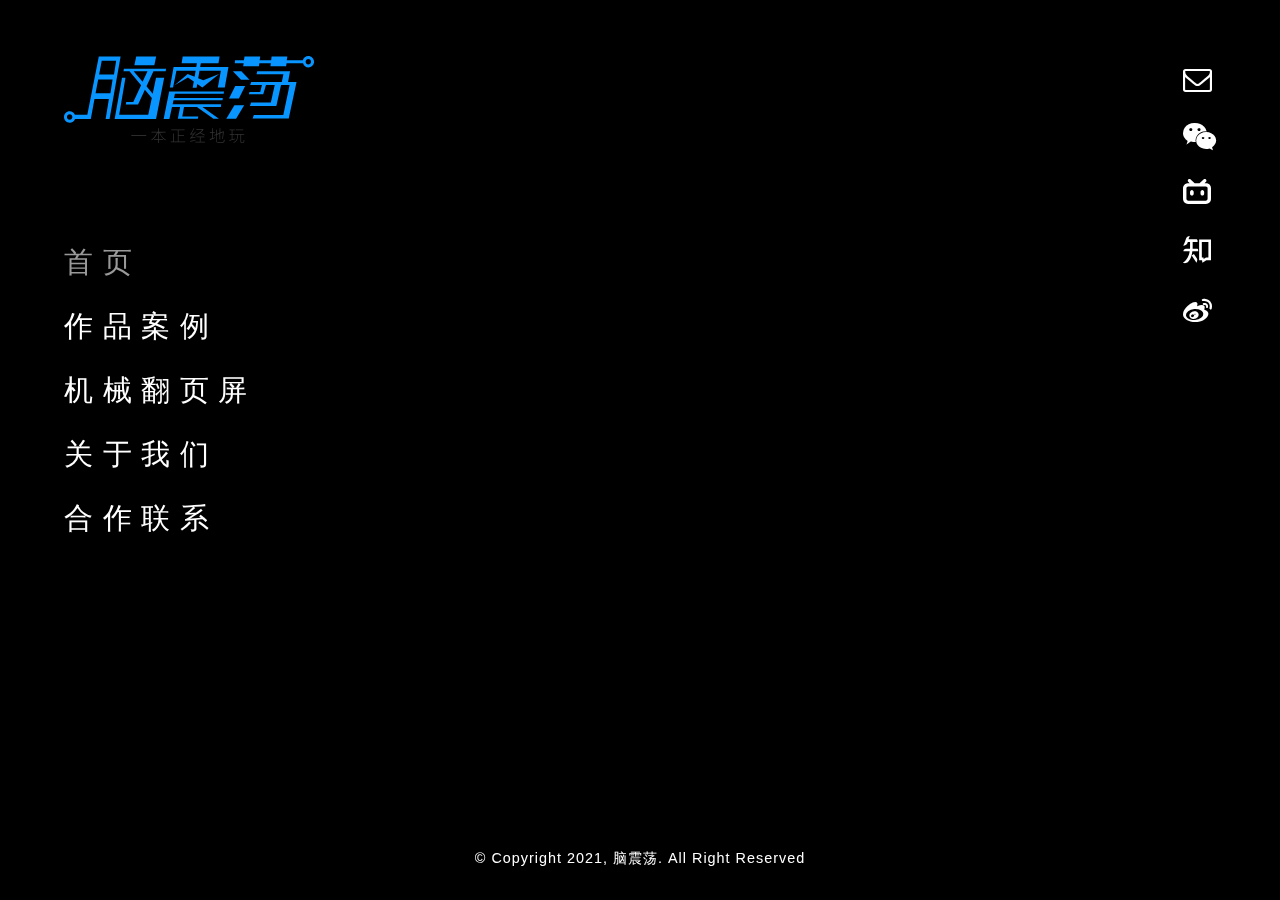
<file: index.html>
<!DOCTYPE HTML>
<html>
	<head>
		<title>脑震荡 | 一本正经地玩的装置艺术团队</title>
		<link rel="shortcut icon" href="images/favicon.ico" type="image/x-icon">
		<link rel="icon" href="images/favicon.ico" type="image/x-icon">
		<meta http-equiv="content-type" content="text/html; charset=utf-8" />
		<meta name="description" content="脑震荡 - 一本正经地玩的装置团队，专注矩阵类动态装置艺术，代表作品有图片机械翻页屏、翻页矩阵屏、眼球立方等。" />
		<meta name="keywords" content="脑震荡,装置艺术,动态装置,Kinetic Art,机械翻页屏,翻页矩阵屏,图片翻页屏,眼球立方"/>
		<meta name="viewport" content="user-scalable=no, initial-scale=1, maximum-scale=1, minimum-scale=1, width=device-width, height=device-height" />
		<!--[if lte IE 8]><script src="css/ie/html5shiv.js"></script><![endif]-->
		<link rel="stylesheet" href="css/style.css" />
		<!--[if lte IE 8]><link rel="stylesheet" href="css/ie/v8.css" /><![endif]-->
		<!--[if lte IE 9]><link rel="stylesheet" href="css/ie/v9.css" /><![endif]-->
	</head>
	<body class="index">
			<!-- Background Video-->
			<video id="videobg" preload="auto" autoplay="true" loop="loop" muted="muted" volume="0">
				<source src="https://mosaic.naozhendang.com/showreel.mp4" type="video/mp4">
				Sorry, your browser does not support HTML5 video.
			</video>
			<!-- Header -->
			<header id="header" class="header">
				<div class="row">
					<h1><img src="images/ndz_logo_main.svg"/></h1>
					<nav>
						<ul>
							<li>首页</li>
							<li><a href="projects.html">作品案例</a></li>
							<li><a href="splitflap.html">机械翻页屏</a></li>
							<li><a href="about.html">关于我们</a></li>
							<li><a href="contact.html">合作联系</a></li>
						</ul>
					</nav>
				</div>
			</header>

			<!-- Footer -->
			<footer class="main-footer">
				<div class="footbar">
					<nav>
						<ul class="social-links">
							<li><a href="mailto:support@naozhendang.com" title="Email"><i class="fa fa-envelope-o"></i></a></li>
							<li class="li-weixin"><a href="javascript:void(0);" title="微信公众号"><i class="fa fa-weixin"></i></a><div class='weixin'><img src='images/weixin-qr.jpg' /></div></li>
							<li class="li-bili"><a href="https://space.bilibili.com/1977681" title="B站"><img src="images/bilibili.svg"/></a></li>
							<li class="li-zhihu"><a href="https://zhuanlan.zhihu.com/naozhendang" title="知乎专栏"><img src="images/zhihu.svg"/></a></li>
							<li><a href="http://www.weibo.com/naozhendang" title="新浪微博"><i class="fa fa-weibo"></i></a></li>
						</ul>
					</nav>
				</div>
				<div class="copyright">&copy; Copyright 2021, 脑震荡. All Right Reserved</div>
			</footer>
	</body>
</html>
</file>
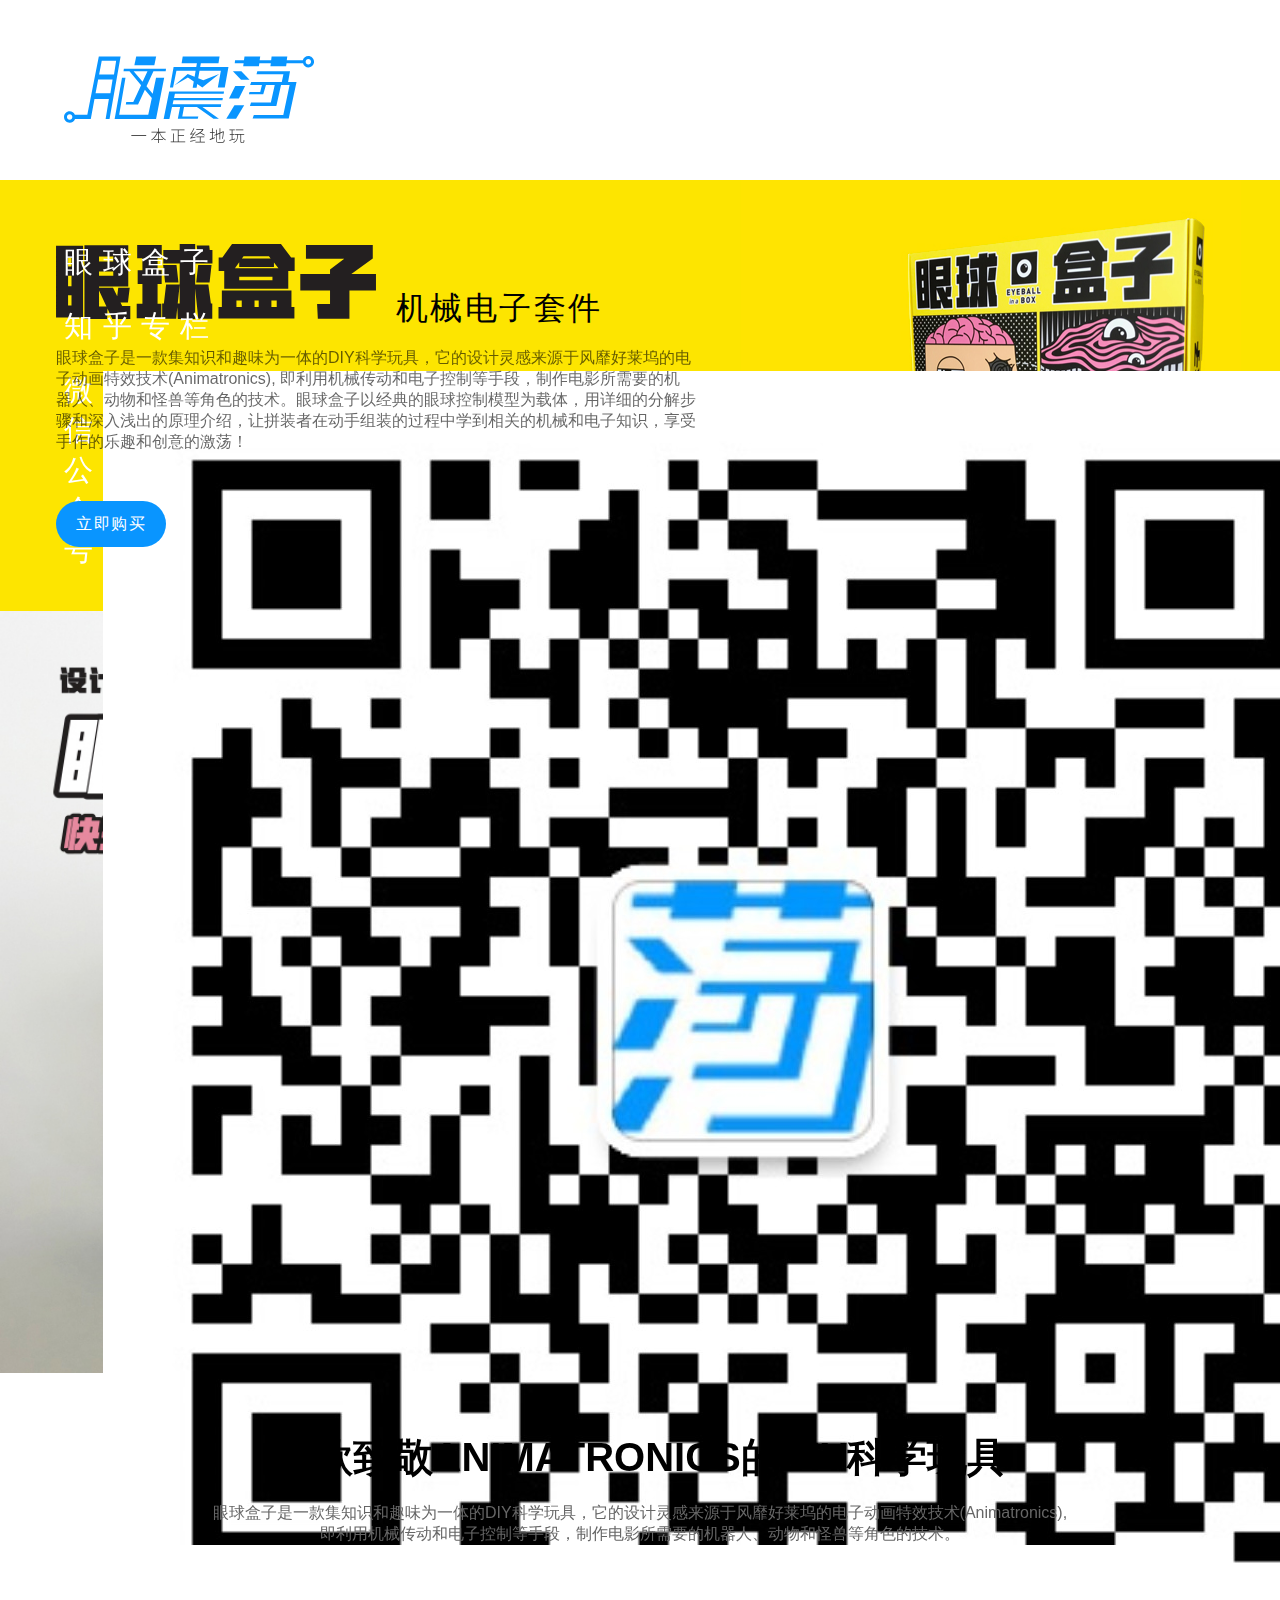
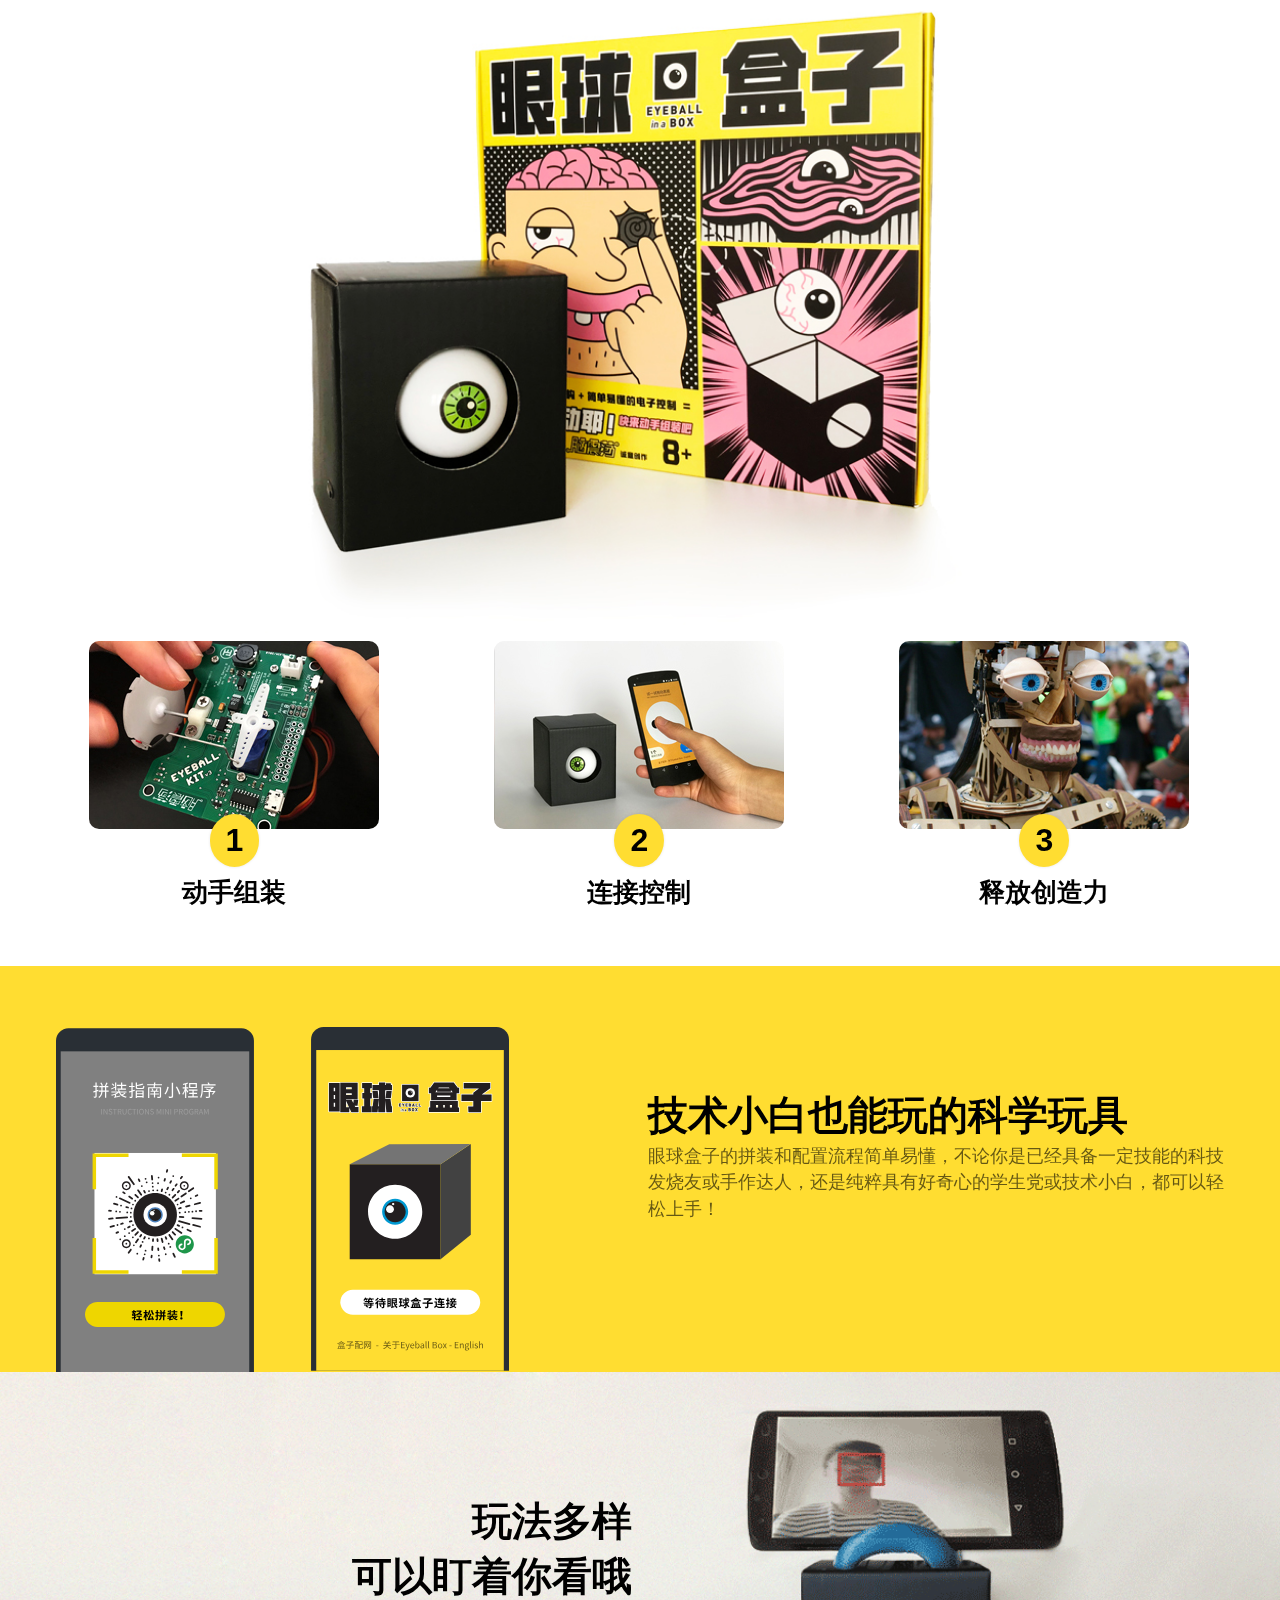
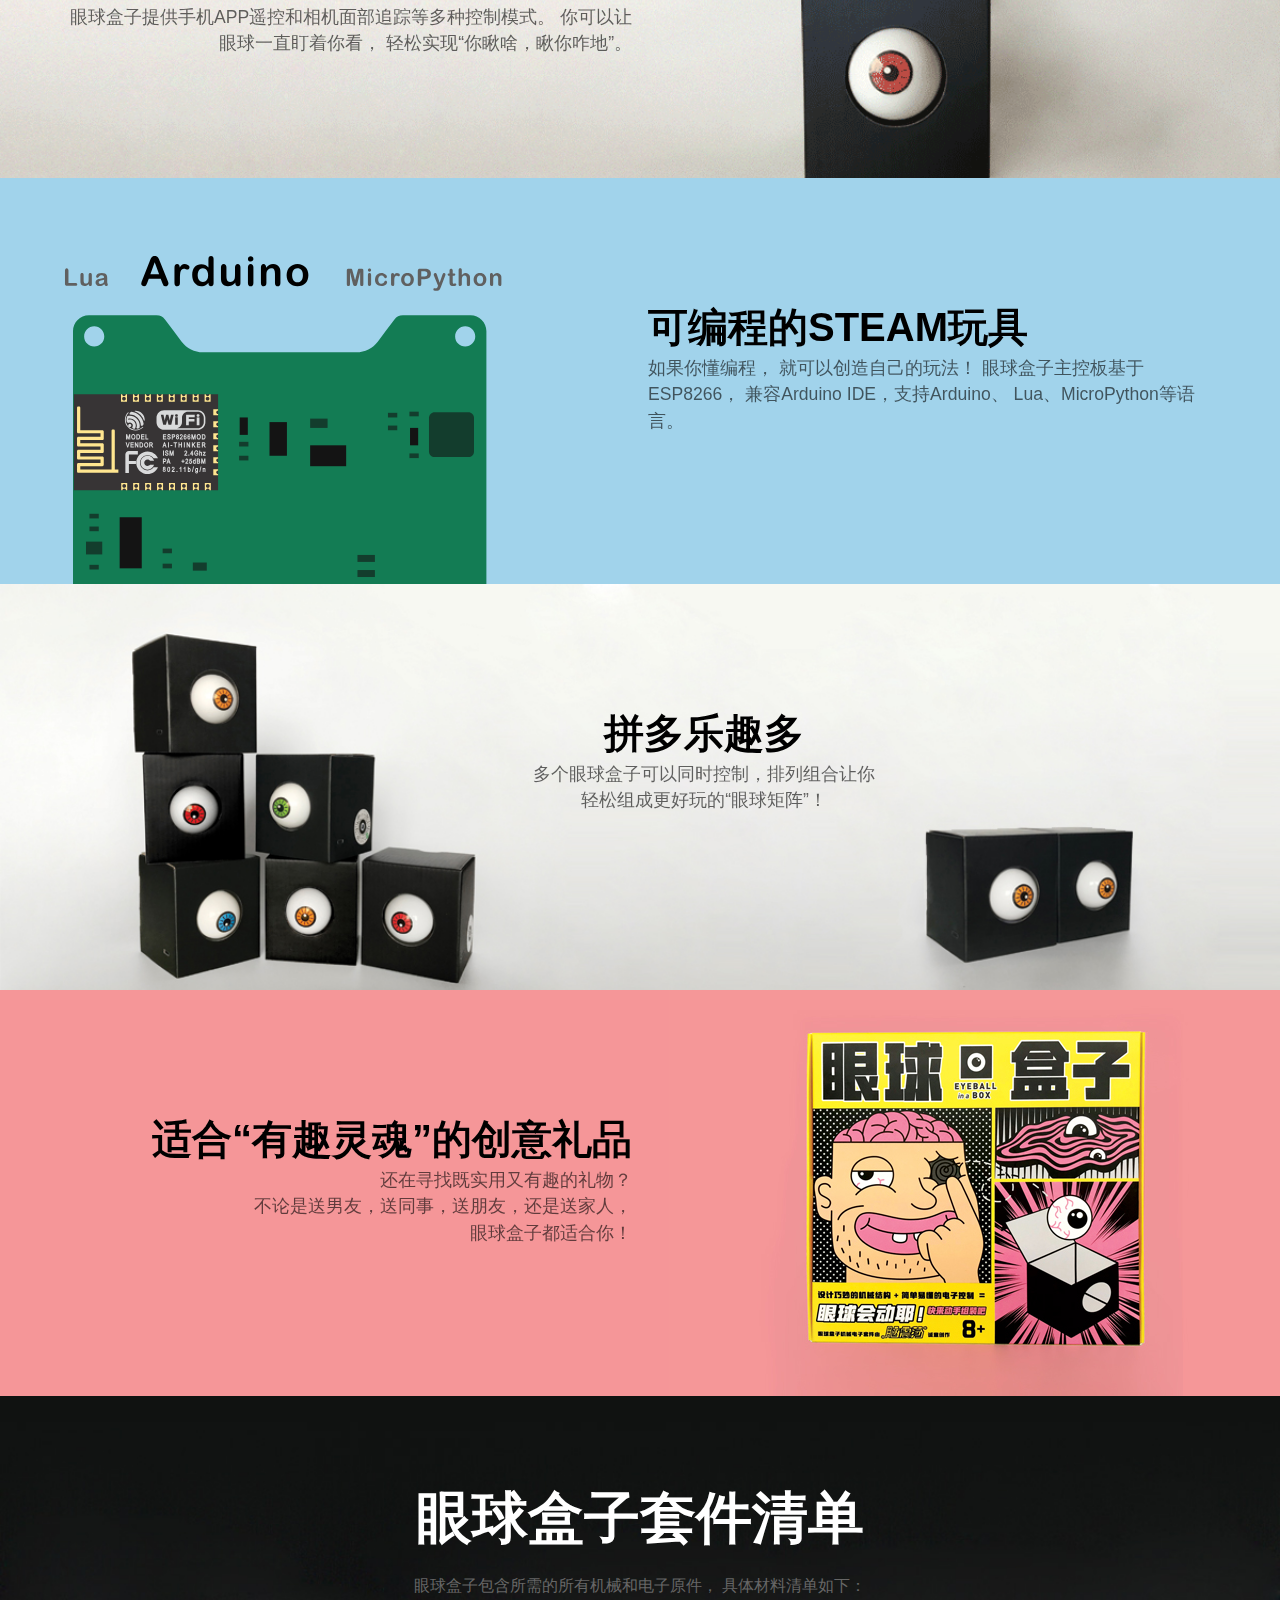
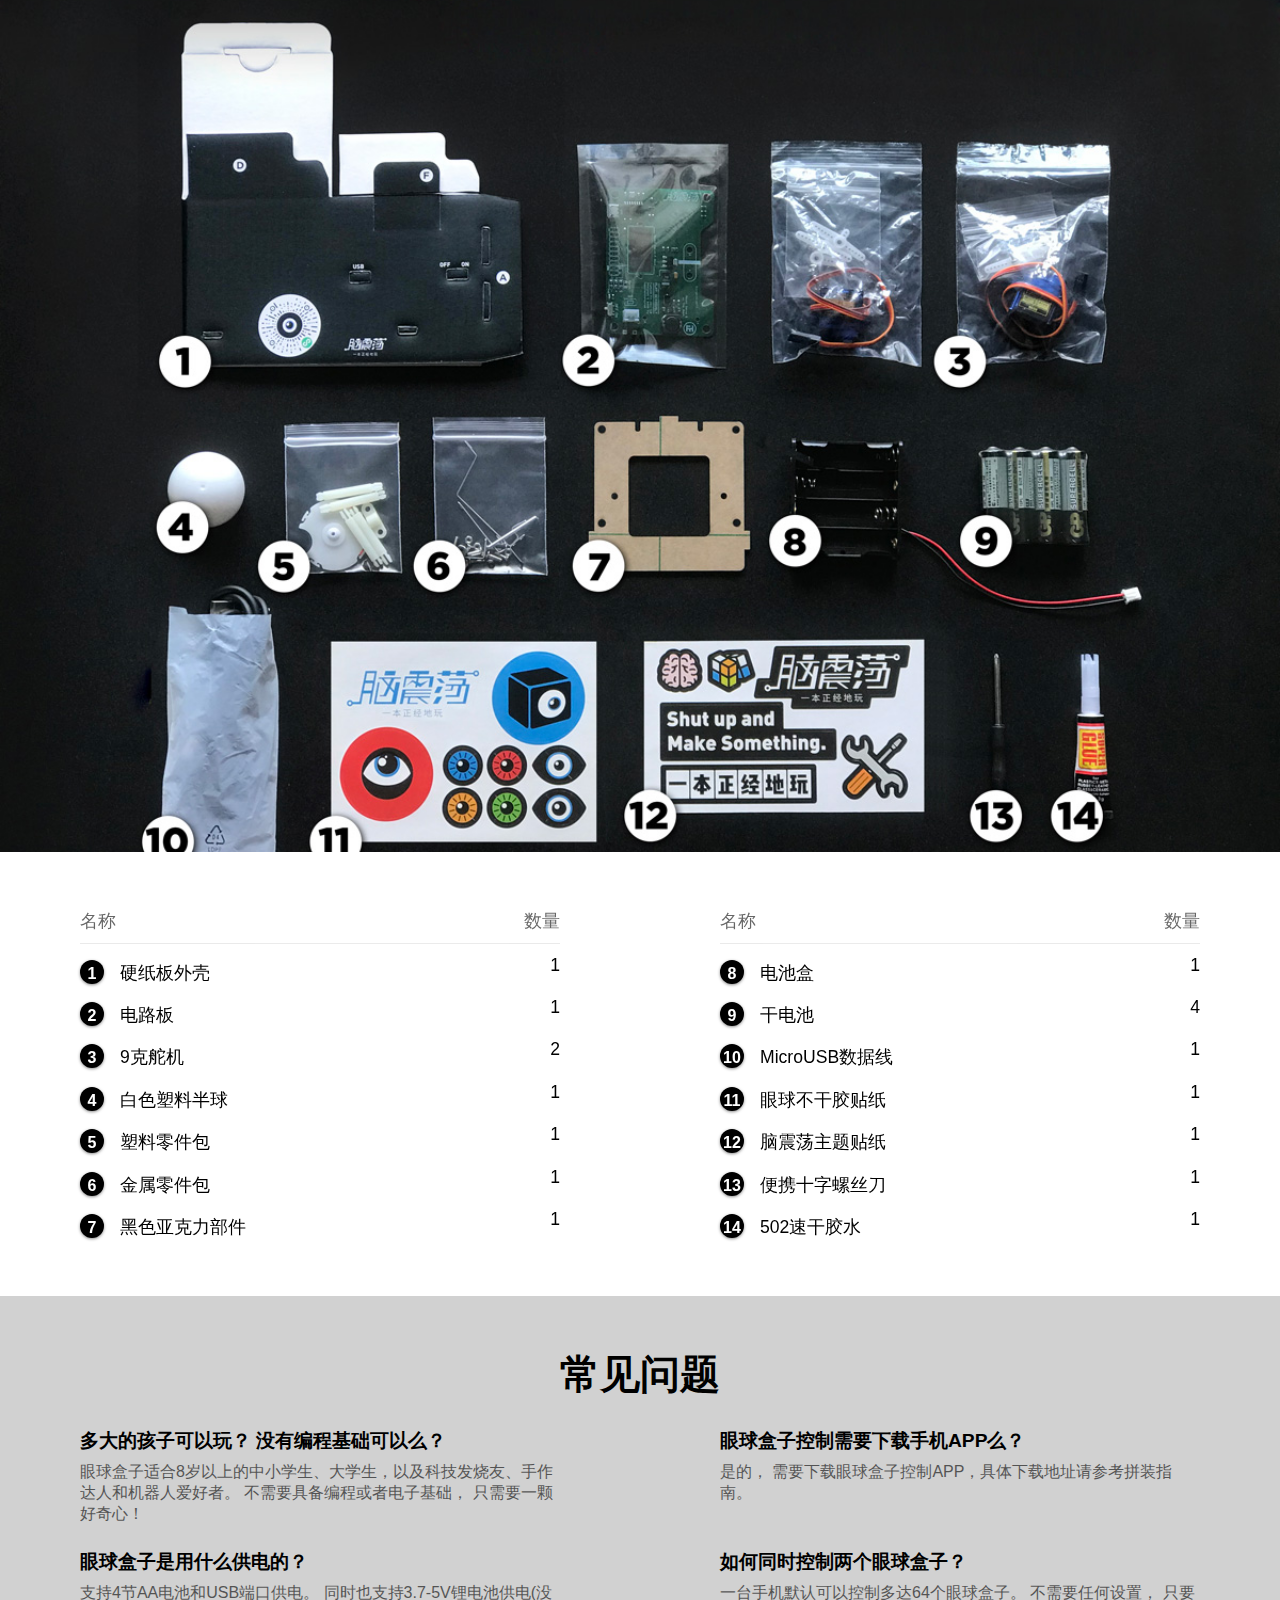
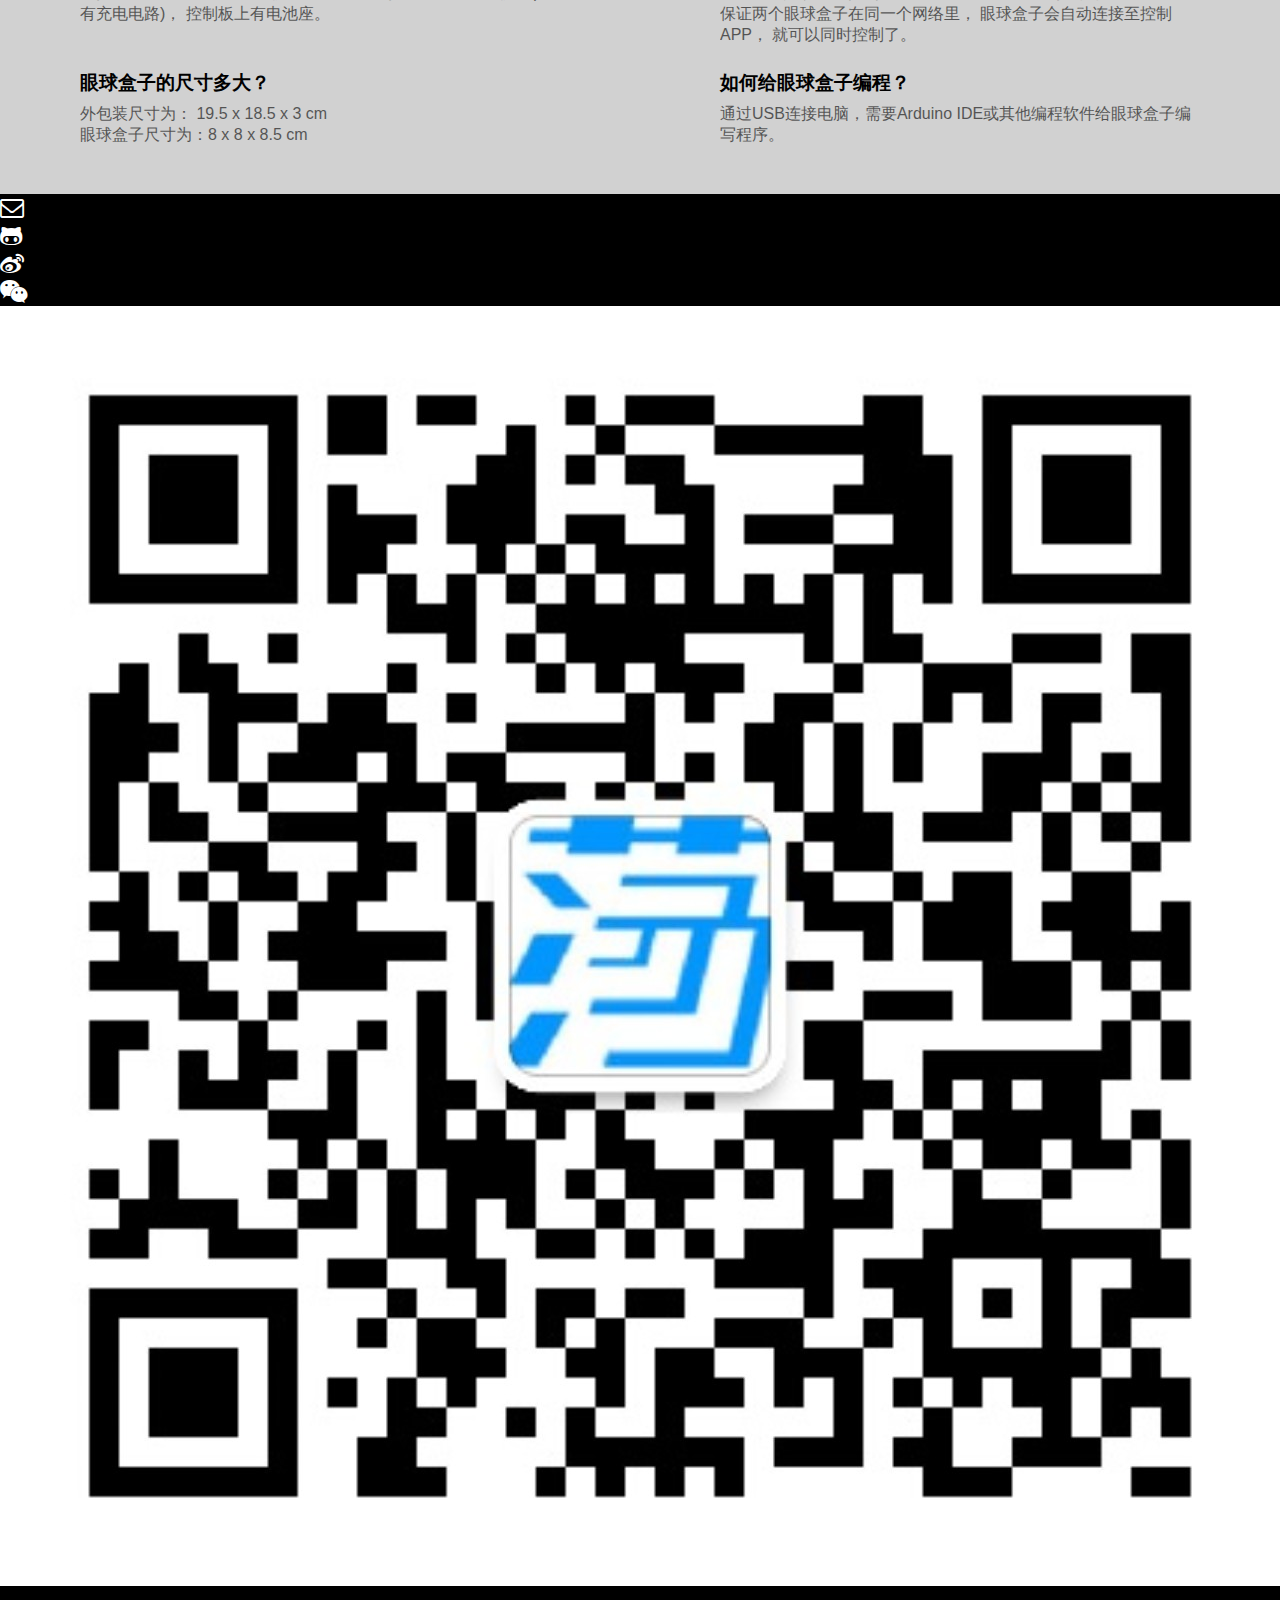
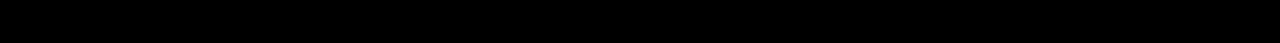
<file: eyeball.html>
<!DOCTYPE HTML>
<html>
	<head>
		<title>眼球盒子机械电子套件 | 脑震荡</title>
		<link rel="shortcut icon" href="images/favicon.ico" type="image/x-icon">
		<link rel="icon" href="images/favicon.ico" type="image/x-icon">
		<meta http-equiv="content-type" content="text/html; charset=utf-8" />
		<meta name="description" content="眼球盒子是一款集知识和趣味为一体的DIY科学玩具，它的设计灵感来源于风靡好莱坞的电子动画特效技术(Animatronics), 即利用机械传动和电子控制等手段，制作电影所需要的机器人、动物和怪兽等角色的技术。眼球盒子以经典的眼球控制模型为载体，用详细的分解步骤和深入浅出的原理介绍，让拼装者在动手组装的过程中学到相关的机械和电子知识，享受手作的乐趣和创意的激荡！" />
		<meta name="viewport" content="user-scalable=no, initial-scale=1, maximum-scale=1, minimum-scale=1, width=device-width, height=device-height" />
		<!--[if lte IE 8]><script src="css/ie/html5shiv.js"></script><![endif]-->
		<!-- <script src="https://cdn.jsdelivr.net/npm/vue"></script> -->
		<script src="js/main.js"></script>
		<link rel="stylesheet" href="css/style.css" />
		<!--[if lte IE 8]><link rel="stylesheet" href="css/ie/v8.css" /><![endif]-->
		<!--[if lte IE 9]><link rel="stylesheet" href="css/ie/v9.css" /><![endif]-->
	</head>
	<body class="index">
			<!-- Header -->
			<header id="header" class="header">
				<div class="row">
					<h1><a href="index.html"><img src="images/ndz_logo_main.svg"/></a></h1>
					<nav>
						<ul>
							<li><a href="eyeball.html" title="眼球盒子">眼球盒子</a></li>
							<li><a href="https://zhuanlan.zhihu.com/naozhendang" title="知乎专栏" target="_blank">知乎专栏</a></li>
							<li class="li-weixin"><a href="javascript:void(0);" title="微信公众号">微信公众号</a><div class='weixin'><img src='images/weixin-qr.jpg' /></div></li>
							<li><a href="https://space.bilibili.com/1977681">B站</a></li>
							<li><a href="http://naozhendang.taobao.com" title="小卖部" target="_blank">小卖部</a></li>
						</ul>
					</nav>
				</div>
			</header>
			<!-- Kit -->
			<section class="kitpage content">

				<div class="kit-eyebox">
					<div class="kit-box">
						<h2><span><img src="images/eyebox_logo.svg" /></span>机械电子套件</h2>
						<div class="kit-desc">眼球盒子是一款集知识和趣味为一体的DIY科学玩具，它的设计灵感来源于风靡好莱坞的电子动画特效技术(Animatronics), 即利用机械传动和电子控制等手段，制作电影所需要的机器人、动物和怪兽等角色的技术。眼球盒子以经典的眼球控制模型为载体，用详细的分解步骤和深入浅出的原理介绍，让拼装者在动手组装的过程中学到相关的机械和电子知识，享受手作的乐趣和创意的激荡！</div>
						<div>
							<button><a class="buy" href="https://item.taobao.com/item.htm?id=577310099529" target="_blank">立即购买</a></button>
						</div>
					</div>
				</div>
				<div>
					<img src="images/eyeball_01.jpg" />
				</div>

				<div class="kit-banner kit-col">
						<h3>一款致敬Animatronics的DIY科学玩具</h3>
						<div class="h3-desc">眼球盒子是一款集知识和趣味为一体的DIY科学玩具，它的设计灵感来源于风靡好莱坞的电子动画特效技术(Animatronics), <br/>即利用机械传动和电子控制等手段，制作电影所需要的机器人、动物和怪兽等角色的技术。</div>
						<div class="eyebox-show"><img src="images/eyebox_whitebg.jpg"/></div>
						<section class="eyebox-features">
							<div class="split-content-3"><div class="step-img"><img src="images/step1.jpg"/></div><span>1</span><h5>动手组装</h5></div>
							<div class="split-content-3"><div class="step-img"><img src="images/step2.jpg"/></div><span>2</span><h5>连接控制</h5></div>
							<div class="split-content-3"><div class="step-img"><img src="images/step3.jpg"/></div><span>3</span><h5>释放创造力</h5></div>
						</section>
				</div>
				<div class="eyebox-easyui kit-col">
						<div class="feature-right">
							<h4>技术小白也能玩的科学玩具</h4>
							<div class="h4-desc">眼球盒子的拼装和配置流程简单易懂，不论你是已经具备一定技能的科技发烧友或手作达人，还是纯粹具有好奇心的学生党或技术小白，都可以轻松上手！</div>
						</div>
				</div>
				<div class="eyebox-tracking kit-col">
						<div class="feature-left">
							<h4>玩法多样<br/>可以盯着你看哦</h4>
							<div class="h4-desc">眼球盒子提供手机APP遥控和相机面部追踪等多种控制模式。 你可以让眼球一直盯着你看， 轻松实现“你瞅啥，瞅你咋地”。</div>
						</div>
				</div>
				<div class="eyebox-steam kit-col">
						<div class="feature-right">
							<h4>可编程的STEAM玩具</h4>
							<div class="h4-desc">如果你懂编程， 就可以创造自己的玩法！ 眼球盒子主控板基于ESP8266， 兼容Arduino IDE，支持Arduino、 Lua、MicroPython等语言。 </div>
						</div>
				</div>

				<div class="eyebox-matrix kit-col">
						<div class="feature-center">
							<h4>拼多乐趣多</h4>
							<div class="h4-desc">多个眼球盒子可以同时控制，排列组合让你<br/>轻松组成更好玩的“眼球矩阵”！</div>
						</div>
				</div>
				<div class="eyebox-gift kit-col">
						<div class="feature-left">
							<h4>适合“有趣灵魂”的创意礼品</h4>
							<div class="h4-desc">还在寻找既实用又有趣的礼物？<br/>不论是送男友，送同事，送朋友，还是送家人，<br/>眼球盒子都适合你！</div>
						</div>
				</div>

				<div class="eyebox-bom kit-col">
					<h3>眼球盒子套件清单</h3>
					<div class="h3-desc">眼球盒子包含所需的所有机械和电子原件， 具体材料清单如下：</div>
				</div>

				<div class="eyebox-bomlist kit-col">
					<div class="two-cols">
							<ul>
								<li class="title-bar"><i class="number">数量</i>名称</li>
				        <li><i class="number">1</i><span>1</span>硬纸板外壳</li>
				        <li><i class="number">1</i><span>2</span>电路板</li>
				        <li><i class="number">2</i><span>3</span>9克舵机</li>
				        <li><i class="number">1</i><span>4</span>白色塑料半球</li>
				        <li><i class="number">1</i><span>5</span>塑料零件包</li>
				        <li><i class="number">1</i><span>6</span>金属零件包</li>
								<li><i class="number">1</i><span>7</span>黑色亚克力部件</li>
							</ul>
					</div>
					<div class="two-cols">
							<ul>
								<li class="title-bar"><i class="number">数量</i>名称</li>
				        <li><i class="number">1</i><span>8</span>电池盒</li>
				        <li><i class="number">4</i><span>9</span>干电池</li>
				        <li><i class="number">1</i><span>10</span>MicroUSB数据线</li>
				        <li><i class="number">1</i><span>11</span>眼球不干胶贴纸</li>
				        <li><i class="number">1</i><span>12</span>脑震荡主题贴纸</li>
				        <li><i class="number">1</i><span>13</span>便携十字螺丝刀</li>
				        <li><i class="number">1</i><span>14</span>502速干胶水</li>
							</ul>
					</div>
				</div>

				<div class="eyebox-faq kit-col">
					<h3>常见问题</h3>
					<div class="faq-box">
						<div class="two-cols">
							<div class="faq-item">
								<h6>多大的孩子可以玩？ 没有编程基础可以么？</h6>
								<div class="faq-answer">眼球盒子适合8岁以上的中小学生、大学生，以及科技发烧友、手作达人和机器人爱好者。 不需要具备编程或者电子基础， 只需要一颗好奇心！</div>
							</div>
						</div>
						<div class="two-cols">
							<div class="faq-item">
								<h6>眼球盒子控制需要下载手机APP么？</h6>
								<div class="faq-answer">是的， 需要下载眼球盒子控制APP，具体下载地址请参考拼装指南。</div>
							</div>
						</div>
					</div>

					<div class="faq-box">
						<div class="two-cols">
							<div class="faq-item">
								<h6>眼球盒子是用什么供电的？</h6>
								<div class="faq-answer">支持4节AA电池和USB端口供电。 同时也支持3.7-5V锂电池供电(没有充电电路)， 控制板上有电池座。</div>
							</div>
						</div>
						<div class="two-cols">
							<div class="faq-item">
								<h6>如何同时控制两个眼球盒子？</h6>
								<div class="faq-answer">一台手机默认可以控制多达64个眼球盒子。 不需要任何设置， 只要保证两个眼球盒子在同一个网络里， 眼球盒子会自动连接至控制APP， 就可以同时控制了。 </div>
							</div>
						</div>
					</div>

					<div class="faq-box">
						<div class="two-cols">
							<div class="faq-item">
								<h6>眼球盒子的尺寸多大？</h6>
								<div class="faq-answer">外包装尺寸为： 19.5 x 18.5 x 3 cm<br/>眼球盒子尺寸为：8 x 8 x 8.5 cm</div>
							</div>
						</div>
						<div class="two-cols">
							<div class="faq-item">
								<h6>如何给眼球盒子编程？</h6>
								<div class="faq-answer">通过USB连接电脑，需要Arduino IDE或其他编程软件给眼球盒子编写程序。</div>
							</div>
						</div>
					</div>
				</div>

			</section>

			<!-- Footer -->
			<footer>
				<div class="footbar">
					<nav>
						<ul class="social-links">
		          <li><a href="mailto:support@naozhendang.com"><i class="fa fa-envelope-o"></i></a></li>
							<li><a href="https://github.com/naozhendang"><i class="fa fa-github-alt"></i></a></li>
		          <li><a href="http://www.weibo.com/naozhendang"><i class="fa fa-weibo"></i></a></li>
		          <li class="li-weixin"><a href="javascript:void(0);"><i class="fa fa-weixin"></i></a><div class='weixin'><img src='images/weixin-qr.jpg' /></div></li>
		        </ul>
					</nav>
				</div>
				<div class="copyright">&copy; 2021 脑震荡版权所有</div>
			</footer>
	</body>
</html>
</file>
<file: css/ie/v8.css>
/* Banner */
#banner {
  background-image: url("../../images/banner.jpg");
  background-repeat: no-repeat;
  background-size: cover;
  -ms-behavior: url("css/ie/backgroundsize.min.htc"); }
  #banner .inner {
    background: #341b2b; }

/* CTA  */
#cta {
  background-image: url("../../images/banner.jpg");
  background-repeat: no-repeat;
  background-size: cover;
  -ms-behavior: url("css/ie/backgroundsize.min.htc"); }
</file>
<file: css/ie/v9.css>
/* Banner */
#banner .inner {
  opacity: 1.0; }
</file>
<file: css/style.css>
/*
**************************
Author: Naozhendang
Version: 2.0.0
**************************
*/
@charset "UTF-8";
@import url("font-awesome.min.css");
/* Fonts */

/* Gothan */
@font-face {
	font-family: 'Gotham';
	src: url('../fonts/Gotham-Bold.eot'); /* IE9 Compat Modes */
	src: url('../fonts/Gotham-Bold.eot?#iefix') format('embedded-opentype'), /* IE6-IE8 */
		url('../fonts/Gotham-Bold.woff') format('woff'), /* Modern Browsers */
		url('../fonts/Gotham-Bold.otf')  format('truetype'), /* Safari, Android, iOS */
		url('../fonts/Gotham-Bold.svg#svgFontName') format('svg'); /* Legacy iOS */
	font-weight: 700;
	font-style: normal;
}

@font-face {
	font-family: 'Gotham';
	src: url('../fonts/Gotham-Medium.eot'); /* IE9 Compat Modes */
	src: url('../fonts/Gotham-Medium.eot?#iefix') format('embedded-opentype'), /* IE6-IE8 */
		url('../fonts/Gotham-Medium.woff') format('woff'), /* Modern Browsers */
		url('../fonts/Gotham-Medium.ttf')  format('truetype'), /* Safari, Android, iOS */
		url('../fonts/Gotham-Medium.svg#svgFontName') format('svg'); /* Legacy iOS */
	font-weight: 400;
	font-style: normal;
}

@font-face {
	font-family: 'Gotham';
	src: url('../fonts/Gotham-Light.eot'); /* IE9 Compat Modes */
	src: url('../fonts/Gotham-Light.eot?#iefix') format('embedded-opentype'), /* IE6-IE8 */
		url('../fonts/Gotham-Light.woff') format('woff'), /* Modern Browsers */
		url('../fonts/Gotham-Light.ttf')  format('truetype'), /* Safari, Android, iOS */
		url('../fonts/Gotham-Light.svg#svgFontName') format('svg'); /* Legacy iOS */
	font-weight: 300;
	font-style: normal;
}

@font-face {
	font-family: 'Gotham Thin';
	src: url('../fonts/gotham-thin-webfont.eot'); /* IE9 Compat Modes */
	src: url('../fonts/gotham-thin-webfont.eot?#iefix') format('embedded-opentype'), /* IE6-IE8 */
		url('../fonts/gotham-thin-webfont.woff') format('woff'), /* Modern Browsers */
		url('../fonts/gotham-thin-webfont.ttf')  format('truetype'), /* Safari, Android, iOS */
		url('../fonts/gotham-thin-webfont.svg#svgFontName') format('svg'); /* Legacy iOS */
	font-weight: 200;
	font-style: normal;
}

/* Basic */
	body{
		background-color: #fff;
	}
	body, *{
		margin:0;
		padding: 0;
	}

	html {
		height:100%;
		min-height:100%;
	}

	body, input, select, textarea {
		color: #000;
		font-family: 'Helvetica', Arial, sans-serif;
		font-size: 18pt;
	}

	a {
		color: #fff;
		text-decoration: none;
	}

		a:hover {
			border-bottom-color: transparent;
		}

	p, ul, ol, dl, table, blockquote {
		margin: 0 0 2rem 0;
	}

	h1, h2, h3, h4, h5, h6 {
		color: inherit;
		text-transform: uppercase;
	}
	
	p{
		font-size: 1.1rem;
		margin: 10px 0;
		line-height: 150%;
	}

/* Video Bg */
.index{
	background: #000;
}

#videobg{
	opacity: 0.7;
	position:fixed;
	min-width: 100%;
	min-height: 100%;
	width: auto;
	height: 101vh;
	top: 50%;
	left: 50%;
	transform: translateX(-50%) translateY(-50%);
	-webkit-transform: translateX(-50%) translateY(-50%);
	z-index: -100;
}

/* Section */
	section{
		margin: 0;
		padding: 0;
	}
	section h2{
		text-align:center;
		letter-spacing: 0.15rem;
		color: #000;
		font-size:2rem;
		line-height: 150%;
	}

	section h3{
		text-align:center;
		margin-bottom: 1rem;
	}

	section p a{
		color: #0995FF;
	}

	section p a:hover{
		opacity: 0.6;
	}

	section article{
		width: 90vw;
		margin: 0 auto;
		padding: 6% 0;
	}

	section .right{
		float: right;
	}

	section .split-content{
		width:  49%;
		border-radius: 10px;
		background: #fff;
		display: block;
		box-shadow: 0 1px 3px rgba(26,26,26,.1);
		box-sizing: border-box;
		min-height: 20rem;
	}

	section .split-content-3{
		width:  33.3%;
		float: left;
		text-align: center;
	}

	.text-muted{
		color: #777;
	}

	section .navbar{
		background: #fafafa;
		font-size: 1rem;
		padding: 1rem 5vw;
		color: #666;
		letter-spacing: 0.3rem;
		clear: both;
	}

	section .navbar a{
		color: #0995FF
	}

	/* Pojects */
	#projects{
		margin-top: 100px;
	}
	
	ul.projects{
		margin: 0;
		padding: 0;
		display: inline-block;
	}
	
	ul.projects li{
		list-style: none;
		padding: 0;
		margin-bottom: 5%;
		cursor: pointer;
		display: inline-block;
	}
	
	ul.projects li a{
		display: table-cell;
		width: 90vw;
		height: 42vw;
		vertical-align: middle;
		text-align: center;
		-moz-transition: background 0.3s ease-in-out;
		-webkit-transition: background 0.3s ease-in-out;
		-o-transition: background 0.3s ease-in-out;
		-ms-transition: background 0.3s ease-in-out;
		transition: background 0.3s ease-in-out;
		color: #FFF;
	}
	
	ul.projects li a h3{
		font-weight: 700;
		font-size: 2rem;
		line-height: 150%;
		letter-spacing: 0.5rem;
	}
	
	ul.projects li a div.des{
		font-weight: 300;
		letter-spacing: 0.2rem;
		font-size: 1.2rem;
	}
	
	ul.projects li:last-child{
		margin-bottom: 0;
	}
	
	ul.projects li.eyeballz_cube{
		background: #FFF url('../images/eyeballz_cube.jpg') no-repeat center center;
		background-size: cover;
	}
	
	ul.projects li.eyeballz_cube a:hover{
		background-color: #e82e14;
		color:#000;
	}
	
	ul.projects li.eyeballz{
		background: #FFF url('../images/eyeballz.jpg') no-repeat center center;
		background-size: cover;
	}
	
	ul.projects li.eyeballz a:hover{
		background-color: #0995ff;
		color:#000;
	}
	
	ul.projects li.image_flap{
		background: #FFF url('../images/image_flap.JPG') no-repeat center center;
		background-size: cover;
	}
	
	ul.projects li.image_flap a:hover{
		background-color: #ccff00;
		color:#000;
	}

	ul.projects li.flap_matrix{
		background: #FFF url('../images/flap_matrix.jpg') no-repeat center center;
		background-size: cover;
	}
	
	ul.projects li.flap_matrix a:hover{
		background-color: #000;
		color:#FFF;
	}
	
	ul.projects li.eyebox{
		background: #FFF url('../images/eyebox.jpg') no-repeat center center;
		background-size: cover;
	}
	
	ul.projects li.eyebox a:hover{
		background-color: #fde500;
		color:#000;
	}
	
/* About */
#about{
	background: #fff;
	padding: 0;
	margin: 120px auto 0;
}

ul.donka{
	width: 70vw;
	margin: 0 auto;
	padding: 0;
}

ul.donka li{
	float: left;
	display: inline-block;
	background: #ccc;
	cursor: pointer;
	padding:0;
	margin: 0;
	width: 35vw;
	height: 35vw;
}

ul.donka li.dz{
	background: #FFF url('../images/dz.jpg') no-repeat 0 0;
	background-size: 100%;
}

ul.donka li.wei{
	background: #FFF url('../images/wei.jpg') no-repeat 0 0;
	background-size: 100%;
}


ul.donka li:hover{
	background-position: 0 100%;
}

.about-des{
	clear: both;
	padding: 5rem 0 0;
	width: 40vw;
	margin: 0 auto;
	letter-spacing: 0.1rem;
}

/* contact  */
#contact{
	padding: 0;
	margin: 120px auto 0;
}

#contact h2{
	letter-spacing: 1rem;
	margin: 0 0 2.5rem;
}
.contact-des{
	width: 40vw;
	margin: 0 auto;
	letter-spacing: 0.1rem;
	word-wrap:break-word;
}

/* Project */
.projectpage{
	padding: 0;
	margin: 160px auto 0;
	width: 100%;
}

.projectpage article{
	text-align: center;
}

.projectpage h2{
	letter-spacing: 1rem;
	margin: 0 0 2.5rem;
}

.projectpage video{
	width: 70vw;
	margin: auto;
}

.project-des{
	width: 70vw;
	margin: 4rem auto 0;
	text-align: left;
}

.project-des p{
	color: #333;
	padding: 0 0 1rem;
	line-height: 200%;
}

.project-des p img{
	width: 100%;
}

p.case-info{
	color: #999;
	font-size:1rem;
	font-style: italic;
}

/* kit-page */
.kitpage{
	background: #fff;
	box-shadow: 0 1px 3px rgba(26,26,26,.1);
	box-sizing: border-box;
	overflow: hidden;
	padding-top: 180px;
}

.kitpage .kit-box{
	width: 50%;
	text-align: left;
	margin-left: 3.5rem;
	font-size: 1rem;
}

.kitpage .kit-desc{
	margin: 1rem 0 3rem;
	opacity: .6;
}

.kitpage .kit-box h2{
	text-align: left;
	font-weight: 300;
}

.kitpage .kit-box h2 span{
	display: inline-block;
	width: 20rem;
	margin-right: 20px;
}

.kitpage .kit-box h2 span img{
	width: 100%;
}

.kit-eyebox{
	background: #fde500 url('../images/eyeballkit.jpg') no-repeat 95% center;
	padding: 4rem 0;
}

.kitpage .kit-col{
	padding: 3rem 0;
	text-align: center;
	min-height: 310px;
	position: relative;
}

.kitpage .kit-col h3{
	font-size:2.5rem;
	line-height: 150%;
}

.kitpage .kit-col .h3-desc{
	font-size:1rem;
	color:#666;
	width: 80%;
	margin: auto;
	text-align: center;
}

.kitpage .eyebox-show{
	display: inline-block;
	width: 80%;
	margin: auto;
	text-align: center;
}

.kitpage img{
	width: 100%;
}

.eyebox-features{
	width:95%;
	margin: auto;
}

.eyebox-features .step-img{
	display: block;
	width: 290px;
	height: 188px;
	border-radius: 10px;
	overflow: hidden;
	margin: auto;
}

.eyebox-features .step-img img{
	width: 100%;
}

.eyebox-features span{
	display: inline-block;
	width: 30rpx;
	height: 30rpx;
	padding: 0.5rem 1rem;
	background: #ffdd31;
	border-radius: 50%;
	font-weight: bold;
	box-shadow: 0 0 3px rgba(26,26,26,.1);
	font-size: 2rem;
	margin-top: -50%;
}

.kitpage h5{
	font-size: 1.6rem;
	line-height: 200%;
}

.kitpage h4{
	font-size:2.5rem;
}

.kitpage h6{
	font-size:1.2rem;
}

.h4-desc{
	font-size: 1.1rem;
	line-height: 150%;
	color: #000;
	opacity: 0.6;
}

.eyebox-features::after{
	display: block;
	content: "";
	clear: both;
}
.eyebox-easyui{
	background: #ffdd31 url('../images/easyui.svg') no-repeat 3.5rem bottom;
}

.eyebox-tracking{
	background: #fff url('../images/trackingbg.gif') no-repeat right 0;
	background-size: cover;
}

.eyebox-steam{
	background: #a1d3eb url('../images/esp8266.svg') no-repeat 3.5rem bottom;
}

.eyebox-matrix{
	background: #fff url('../images/boxmatrix.jpg') no-repeat 0 0;
	background-size: cover;
}

.eyebox-gift{
	background: #f59698 url('../images/matrixbg.jpg') no-repeat right center;
}

.eyebox-bom{
	background: #fff url('../images/bombg.jpg') no-repeat top center;
	background-size: cover;
	height:960px;
}

.eyebox-faq{
	background: #d1d1d1;
}

.kitpage .eyebox-bom h3{
	color:#fff !important;
	font-size: 3.5rem;
	margin-top: 2rem;
}

.feature-right{
	width: 45%;
	display: block;
	text-align: left;
	position: absolute;
	right: 3.5rem;
	top:30%;
}

.feature-left{
	width: 45%;
	display: block;
	text-align: right;
	position: absolute;
	left: 3.5rem;
	top:30%;
}

.feature-center{
	width: 90%;
	display: block;
	text-align: center;
	position: absolute;
	right: 0;
	top:30%;
}

.two-cols{
	display: block;
	width: 50%;
	float: left;
}

.two-cols ul{
  list-style: none;
	text-align: left;
	display:inline-block;
	width: 75%;
	margin:0 auto;
	padding: 0;
	font-size: 1.1rem;
}

.two-cols ul li{
  display: block;
  width: 100%;
  line-height: 150%;
  margin: 0.5rem 0;
}

.two-cols ul li.title-bar{
  opacity: 0.6;
  border-bottom: 1px solid #ddd;
  padding-bottom: .5rem;
}

.two-cols ul li span{
  display: inline-block;
  width: 1.5rem;
  height: 1.5rem;
  font-size: 1rem;
  line-height: 170%;
  font-weight: 600;
  justify-content: center;
  text-align: center;
  border-radius: 50%;
  background: #000;
  color: #fff;
  margin-right: 1rem;
	margin-top: 0.5rem;
  box-shadow: 0 1px 3px rgba(26,26,26,.5);
}

.two-cols ul li i.number{
  float: right;
	font-style: normal;
}

.eyebox-bomlist::after{
	display: block;
	content: "";
	clear: both;
}

.faq-item{
	display: block;
	width: 75%;
	margin: auto;
	text-align: left;
}

.faq-box{
	display: flex;
	clear:both;
	margin-top: 1.5rem;
}

.faq-answer{
	font-size: 1rem;
	opacity: 0.6;
}

.faq-answer a{
	color: #000;
	text-decoration: underline;
}

.faq-item h6{
	padding-bottom: .5rem;
}

.eyebox-faq::after{
	display: block;
	content: "";
	clear: both;
}

.guide-box{
	display: block;
	width: 90%;
	margin: auto;
	padding: 3rem 0;
}

.guide-box p img{
	border: 1px solid #ddd;
	border-radius: 4px;
}

/* Button */

	button {
		position: relative;
		line-height: 1rem;
		font-size: 1rem;
		margin: 0;
		padding: 0;
		border: none;
		background: transparent;
		letter-spacing: 0.1rem;
	}

	button a{
		color: #333;
		padding: 15px 20px;
		border-radius:40px;
		display: inline-block;
		-moz-transition: background 0.5s;
		-webkit-transition: background 0.5s;
		-o-transition: background 0.5s;
		-ms-transition: background 0.5s;
		transition: background 0.5s;
	}

		button a:hover {
			background: #fff;
			cursor: pointer;
		}


		button a.more{
			background: #000;
			color:#fff;
			margin-right:1rem;
		}

		button a.buy{
			background: #0995ff;
			color:#fff;
		}

		button a.tomake{
			background: #fff;
			color:#333;
			margin-left:1rem;
		}
/* Wrapper */

	.wrapper {
		margin-bottom: 5rem;
		padding: 5rem;
	}

	.row{
		margin: auto;
		clear: both;
	}
/* Header */

	#header {
		color: #000;
		width: 90vw;
		margin:2rem auto;
		-moz-transition: top 0.5s;
		-webkit-transition: top 0.5s;
		-o-transition: top 0.5s;
		-ms-transition: top 0.5s;
		transition: top 0.5s;
		position: fixed;
		top:0;
		left:5vw;
	}

	#header h1{
		width: 250px;
		padding: 1.5rem 0 0;
	}

	.header h1 img{
		width: 100%;
	}

	.header nav {
		text-align:left;
		font-family: 'Gotham','Helvetica', Arial, sans-serif;
		margin-top: 4rem;
	}

	.header nav ul {
		margin:0;
		padding: 0;
		display: inline-block;
	}

		#header nav ul li {
			display: flex;
			margin:1.5rem 0;
			color:#999;
			text-transform: uppercase;
			text-decoration: none;
			font-size: 1.8rem;
			font-weight: 500;
			letter-spacing: 0.6rem;
		}

			#header nav ul li a {
				color:#fff;
				display: inline-block;
				padding: 0;
			}

			#header nav ul li.active > a, #header nav ul li:hover > a {
				-moz-transition: all 0.3s ease-in-out;
				-webkit-transition: all 0.3s ease-in-out;
				-o-transition: all 0.3s ease-in-out;
				-ms-transition: all 0.3s ease-in-out;
				transition: all 0.3s ease-in-out;
				color:#0995ff;
			}
/* SubHeader */
#subheader {
	color: #000;
	width: 100vw;
	margin:0 auto;
	padding: 2rem 0;
	-moz-transition: top 0.5s;
	-webkit-transition: top 0.5s;
	-o-transition: top 0.5s;
	-ms-transition: top 0.5s;
	transition: top 0.5s;
	position: fixed;
	top:0;
	left:0;
	background: #fff;
	z-index: 9;
}

#subheader h1{
	display: inline-flex;
	width: 200px;
	padding: 1.5rem 0 0;
	margin-left: 5vw;
	float: left;
}

.subheader h1 img{
	width: 100%;
}

.subheader nav {
	display: inline-flex;
	float: right;
	text-align:left;
	margin-right: 5vw;
	font-family: 'Gotham','Helvetica', Arial, sans-serif;
}

.subheader nav ul {
	margin:0;
	padding: 0;
}

	#subheader nav ul li {
		display: inline-flex;
		margin:2rem 0 2rem 2rem;
		color:#0995ff;
		text-transform: uppercase;
		text-decoration: none;
		font-size: 1.2rem;
		font-weight: 500;
		letter-spacing: 0.4rem;
	}

		#subheader nav ul li a {
			color:#333;
			display: inline-block;
			padding: 0;
		}

		#subheader nav ul li.active > a, #subheader nav ul li:hover > a {
			-moz-transition: all 0.3s ease-in-out;
			-webkit-transition: all 0.3s ease-in-out;
			-o-transition: all 0.3s ease-in-out;
			-ms-transition: all 0.3s ease-in-out;
			transition: all 0.3s ease-in-out;
			color:#0995ff;
		}

#drop-down-btn{
	display: inline-flex;
	position: fixed;
	top:45px;
	right: 4vw;
	visibility: hidden;
}

#drop-down-btn a{
	font-size:2rem;
	padding:1rem;
	cursor: pointer;
	color: #0995FF;
}

@media screen and (max-width: 980px) {
	.subheader nav {
		float:right;
		clear: both;
	}
	#subheader nav ul li {
		display: block;
		margin:2rem 0;
		text-align: right;
	}

	#subheader nav ul li a{
		text-align: right;
	}

	#drop-down-btn{
		visibility: visible;
	}

	.about-des{
		width: 60vw;
	}

	.contact-des{
		width: 60vw;
	}

}

/* Footer */

	.main-footer {
		position: fixed;
		bottom: 0;
		font-size: 1rem;
		color: #fff;
		padding: 2rem 0 2rem;
		clear:both;
		text-align: center;
		width: 100vw;
	}

	.main-footer a{
		font-size: 1rem;
		color: #fff;
	}

	.main-footer a:hover{
		-moz-transition: opacity 0.3s ease-in-out;
		-webkit-transition: opacity 0.3s ease-in-out;
		-o-transition: opacity 0.3s ease-in-out;
		-ms-transition: opacity 0.3s ease-in-out;
		transition: opacity 0.3s ease-in-out;
		opacity:0.6;
	}

	.main-footer .footer-logo {
    display: inline-block;
    width: 10rem;
		margin: 0;
		padding: 0;
	}

	.main-footer .footer-logo img{
		width: 100%;
	}

	.main-footer .footbar{
		position: fixed;
		right:5vw;
		top:0;
		margin-top: 2rem;
	}

	.footbox{
		width: 25%;
		display: inline-flex;
		vertical-align:top;
	}

	.copyright{
		margin: auto;
		padding: 0;
		font-size:.9rem;
		text-align: center;
		letter-spacing:1px;
	}

	.main-footer nav{
		padding:2rem 0;
	}

	.main-footer nav ul ,.main-footer ul.links{
		list-style: none;
	}

	.main-footer nav ul li{
		display: flex;
	}

	.main-footer nav ul li a{
		font-size: 1.8rem;
		margin-bottom: 1.5rem;
	}

	.main-footer ul.links li a{
		font-size: 0.8rem;
		line-height: 150%;
	}

	.main-footer nav ul li.li-zhihu a{
		display: block;
	}
	
	.main-footer nav ul li.li-zhihu a img{
		width: 28px;
	}

	.main-footer nav ul li.li-bili a{
		display: block;
	}
	
	.main-footer nav ul li.li-bili a img{
		width: 28px;
	}


	.main-footer nav ul li.li-weixin{
		position: relative;
	}

	.main-footer nav ul li.li-weixin:hover .weixin{
		position: absolute;
		top:-80px;
		left: -220px;
		display: block;
		width: 200px;
		height: 200px;
		box-shadow: 0 1px 3px rgba(26,26,26,.1);
		box-sizing: border-box;
		border-radius: 5px;
		overflow: hidden;
	}

	.main-footer nav ul li.li-weixin .weixin{
		display: none;
	}

	.main-footer nav ul li.li-weixin .weixin img{
		width: 100%;
	}

	.main-footer h5{
		color: #ccc;
		font-size: 1rem;
		margin-bottom: .5rem;
	}

	.sub-footer{
		font-size: 1rem;
		padding: 2rem 0;
		margin: 0;
		clear:both;
		text-align: center;
		color: #666;
		background: #fafafa;
	}

	.sub-footer a{
		font-size: 1rem;
		color: #666;
	}

	.sub-footer a:hover{
		-moz-transition: opacity 0.3s ease-in-out;
		-webkit-transition: opacity 0.3s ease-in-out;
		-o-transition: opacity 0.3s ease-in-out;
		-ms-transition: opacity 0.3s ease-in-out;
		transition: opacity 0.3s ease-in-out;
		opacity:0.6;
	}

	.sub-footer nav{
		padding:2rem 0;
	}

	.sub-footer nav ul ,.sub-footer ul.links{
		list-style: none;
	}

	.sub-footer nav ul li{
		display: inline-block;
	}

	.sub-footer nav ul li a{
		font-size: 1.8rem;
		margin:0 1rem;
	}

	.sub-footer ul.links li a{
		font-size: 0.8rem;
		line-height: 150%;
	}

	.sub-footer nav ul li.li-zhihu a{
		display: block;
	}
	
	.sub-footer nav ul li.li-zhihu a img{
		height: 28px;
	}

	.sub-footer nav ul li.li-bili a{
		display: block;
	}
	
	.sub-footer nav ul li.li-bili a img{
		width: 28px;
	}


	.sub-footer nav ul li.li-weixin{
		position: relative;
	}

	.sub-footer nav ul li.li-weixin:hover .weixin{
		position: absolute;
		top:-210px;
		left: -90px;
		display: block;
		width: 200px;
		height: 200px;
		box-shadow: 0 1px 3px rgba(26,26,26,.1);
		box-sizing: border-box;
		border-radius: 5px;
		overflow: hidden;
	}

	.sub-footer nav ul li.li-weixin .weixin{
		display: none;
	}

	.sub-footer nav ul li.li-weixin .weixin img{
		width: 100%;
	}
</file>
